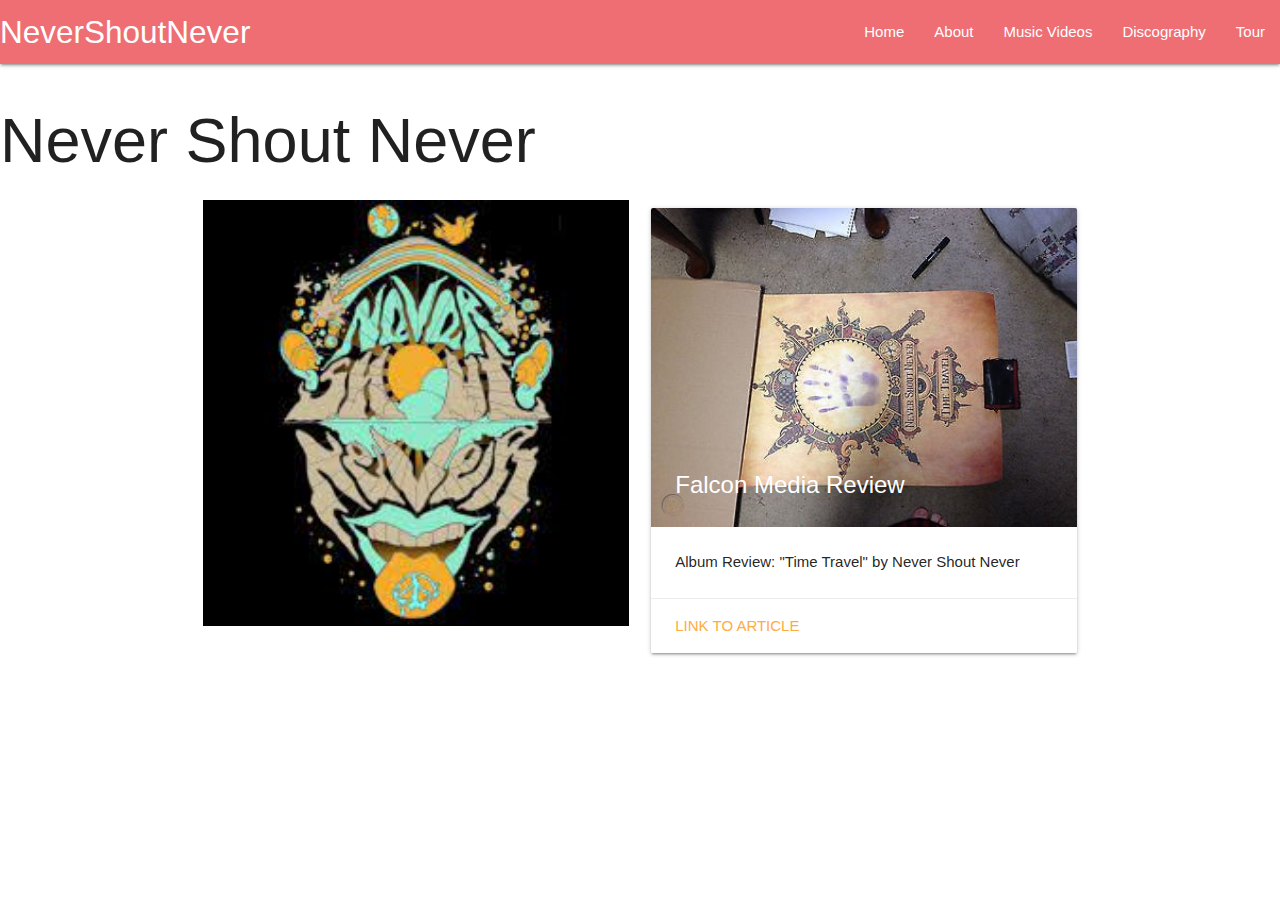
<file: index.html>
<!DOCTYPE html>
<html>
  <head>
    <!--Import Google Icon Font-->
    <link
      href="https://fonts.googleapis.com/icon?family=Material+Icons"
      rel="stylesheet"
    />
    <!-- Compiled and minified CSS -->
    <link
      rel="stylesheet"
      href="https://cdnjs.cloudflare.com/ajax/libs/materialize/1.0.0/css/materialize.min.css"
    />

    <!--Let browser know website is optimized for mobile-->
    <meta name="viewport" content="width=device-width, initial-scale=1.0" />

    <link rel="stylesheet" href="./css/style.css" />
  </head>

  <body>
    <nav>
      <div class="nav-wrapper">
        <a href="#!" class="brand-logo">NeverShoutNever</a>
        <a href="#" data-target="mobile-demo" class="sidenav-trigger"
          ><i class="material-icons">menu</i></a
        >

        <ul class="right hide-on-med-and-down">
          <li><a href="index.html">Home</a></li>
          <li><a href="about.html">About</a></li>
          <li><a href="musicvideos.html">Music Videos</a></li>
          <li><a href="discography.html">Discography</a></li>
          <li><a href="tour.html">Tour</a></li>
        </ul>
      </div>
    </nav>

    <ul class="sidenav" id="mobile-demo">
      <li><a href="index.html">Home</a></li>
      <li><a href="about.html">About</a></li>
      <li><a href="musicvideos.html">Music Videos</a></li>
      <li><a href="discography.html">Discography</a></li>
      <li><a href="tour.html">Tour</a></li>
    </ul>

    <h1>Never Shout Never</h1>

      <div class="container">
        <div class="row">
          <div class="col s12 m6">
            <img src="./images/Index1.jpeg" alt="test" />
          </div>
  
          <div class="col s12 m6">
            <div class="card">
              <div class="card-image">
                <img src="images/falcon.jpg" />
                <span class="card-title">Falcon Media Review</span>
              </div>
              <div class="card-content">
                <p>Album Review: "Time Travel" by Never Shout Never</p>
              </div>
              <div class="card-action">
                <a
                  href="https://www.bgfalconmedia.com/falcon_media_brands/bg_news/album-review-time-travel-by-never-shout-never/article_ef287a7e-eeb4-11e0-887a-001cc4c002e0.html"
                  >LINK TO ARTICLE</a
                >

      

   
          </div>
        </div>
      </div>
    </div>

    <!--Compiled and minifed jQuery -->
    <script src="https://ajax.googleapis.com/ajax/libs/jquery/2.2.4/jquery.min.js"></script>

    <script>
      $(document).ready(function () {
        $(".sidenav").sidenav();
      });
    </script>
    <!-- Compiled and minified JavaScript -->
    <script src="https://cdnjs.cloudflare.com/ajax/libs/materialize/1.0.0/js/materialize.min.js"></script>
  </body>
</html>
</file>
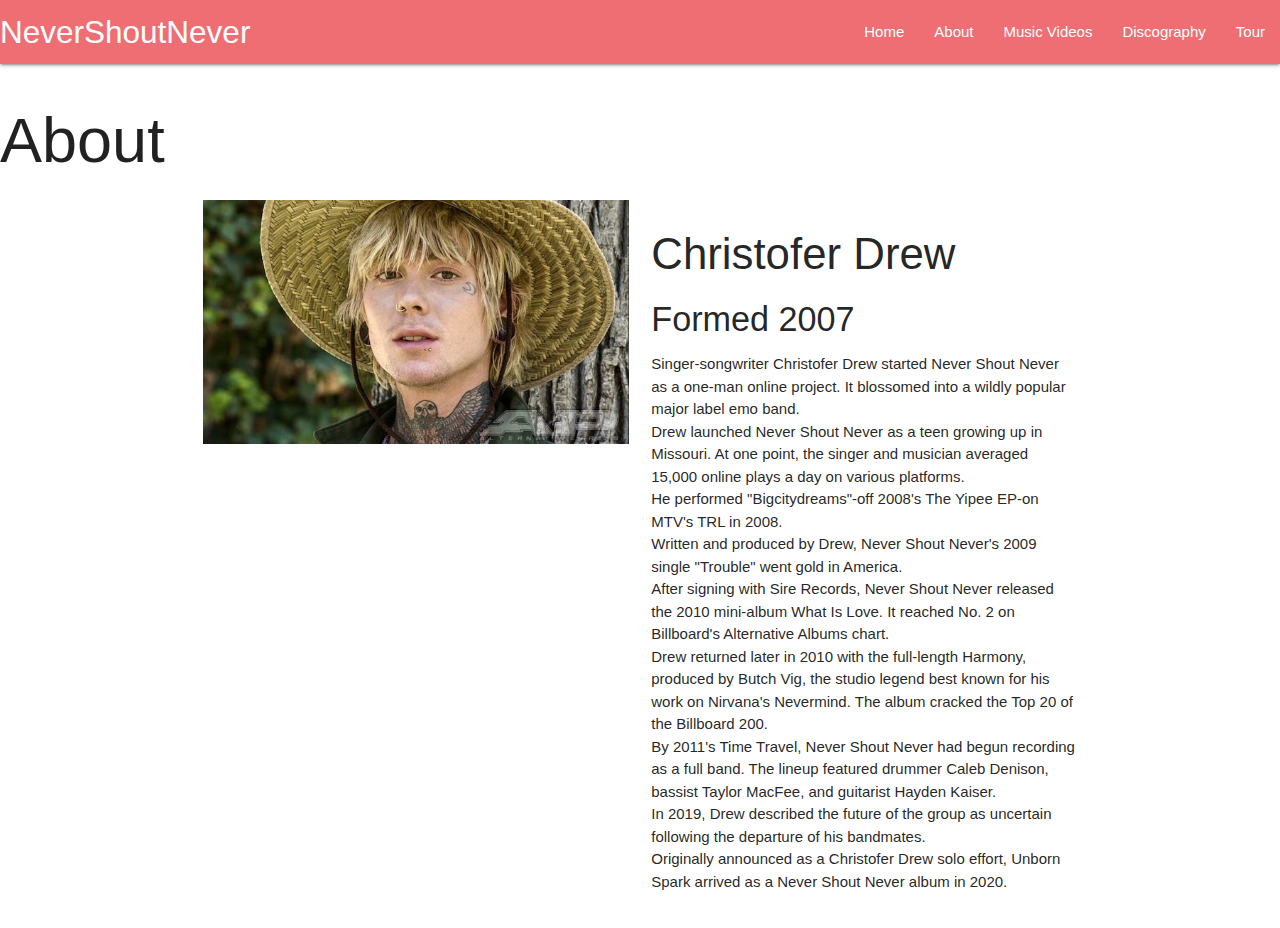
<file: about.html>
<!DOCTYPE html>
<html>
  <head>
    <!--Import Google Icon Font-->
    <link
      href="https://fonts.googleapis.com/icon?family=Material+Icons"
      rel="stylesheet"
    />
    <!-- Compiled and minified CSS -->
    <link
      rel="stylesheet"
      href="https://cdnjs.cloudflare.com/ajax/libs/materialize/1.0.0/css/materialize.min.css"
    />

    <!--Let browser know website is optimized for mobile-->
    <meta name="viewport" content="width=device-width, initial-scale=1.0" />

    <link rel="stylesheet" href="./css/style.css" />
  </head>

  <body>
    <nav>
      <div class="nav-wrapper">
        <a href="#!" class="brand-logo">NeverShoutNever</a>
        <a href="#" data-target="mobile-demo" class="sidenav-trigger"
          ><i class="material-icons">menu</i></a
        >

        <ul class="right hide-on-med-and-down">
          <li><a href="index.html">Home</a></li>
          <li><a href="about.html">About</a></li>
          <li><a href="musicvideos.html">Music Videos</a></li>
          <li><a href="discography.html">Discography</a></li>
          <li><a href="tour.html">Tour</a></li>
        </ul>
      </div>
    </nav>

    <ul class="sidenav" id="mobile-demo">
      <li><a href="index.html">Home</a></li>
      <li><a href="about.html">About</a></li>
      <li><a href="musicvideos.html">Music Videos</a></li>
      <li><a href="discography.html">Discography</a></li>
      <li><a href="tour.html">Tour</a></li>
    </ul>

    <h1>About</h1>

    <div class="container">
      <div class="row">
        <div class="col s12 m6">
          <img src="./images/nsnface.jpg" alt="Christopher Drew" />
        </div>

        <div class="col s12 m6">
          <h3>Christofer Drew</h3>
          <h4>Formed 2007</h4>
          <p>
            Singer-songwriter Christofer Drew started Never Shout Never as a
            one-man online project. It blossomed into a wildly popular major
            label emo band. <br />
            Drew launched Never Shout Never as a teen growing up in Missouri. At
            one point, the singer and musician averaged 15,000 online plays a
            day on various platforms. <br />
            He performed "Bigcitydreams"-off 2008's The Yipee EP-on MTV's TRL in
            2008. <br />
            Written and produced by Drew, Never Shout Never's 2009 single
            "Trouble" went gold in America. <br />
            After signing with Sire Records, Never Shout Never released the 2010
            mini-album What Is Love. It reached No. 2 on Billboard's Alternative
            Albums chart. <br />
            Drew returned later in 2010 with the full-length Harmony, produced
            by Butch Vig, the studio legend best known for his work on Nirvana's
            Nevermind. The album cracked the Top 20 of the Billboard 200. <br />
            By 2011's Time Travel, Never Shout Never had begun recording as a
            full band. The lineup featured drummer Caleb Denison, bassist Taylor
            MacFee, and guitarist Hayden Kaiser. <br />
            In 2019, Drew described the future of the group as uncertain
            following the departure of his bandmates. <br />
            Originally announced as a Christofer Drew solo effort, Unborn Spark
            arrived as a Never Shout Never album in 2020.
          </p>
        </div>
      </div>
    </div>
    <!--Compiled and minifed jQuery -->
    <script src="https://ajax.googleapis.com/ajax/libs/jquery/2.2.4/jquery.min.js"></script>

    <script>
      $(document).ready(function () {
        $(".sidenav").sidenav();
      });
    </script>
    <!-- Compiled and minified JavaScript -->
    <script src="https://cdnjs.cloudflare.com/ajax/libs/materialize/1.0.0/js/materialize.min.js"></script>
  </body>
</html>
</file>
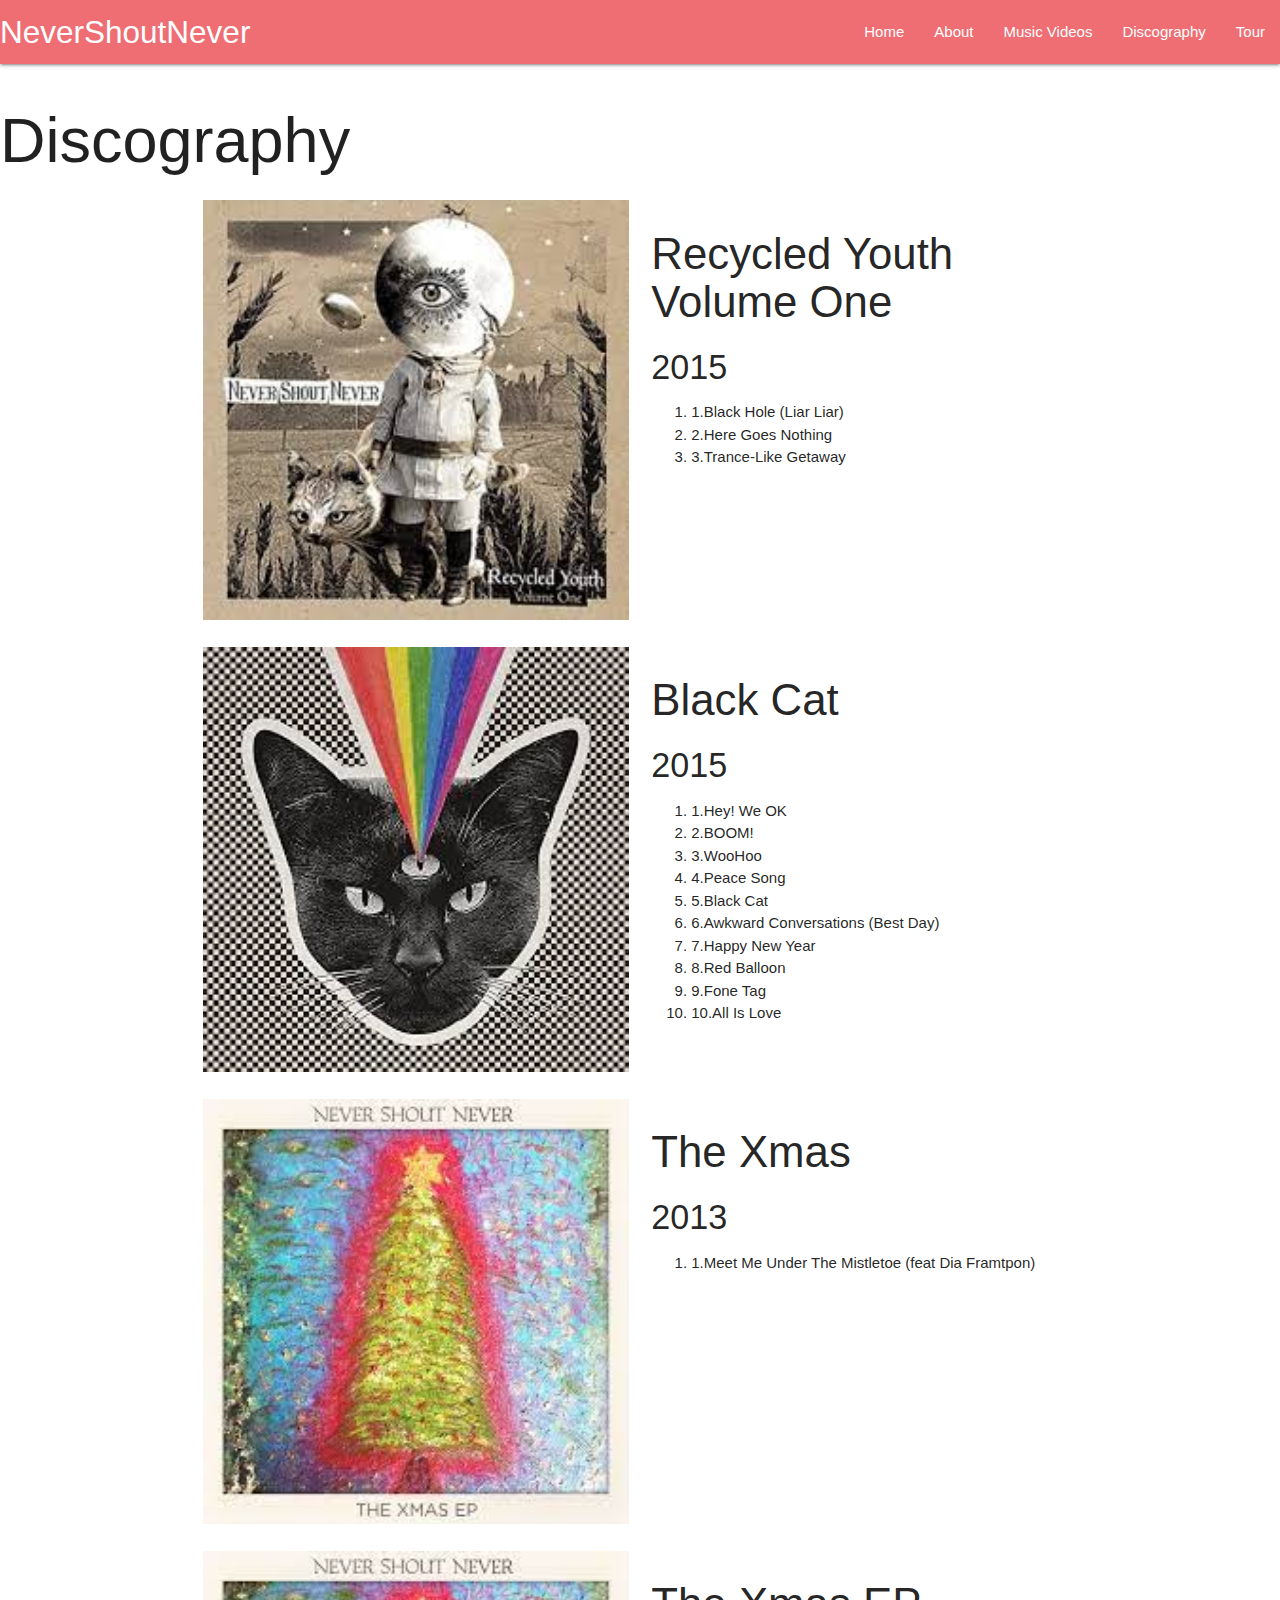
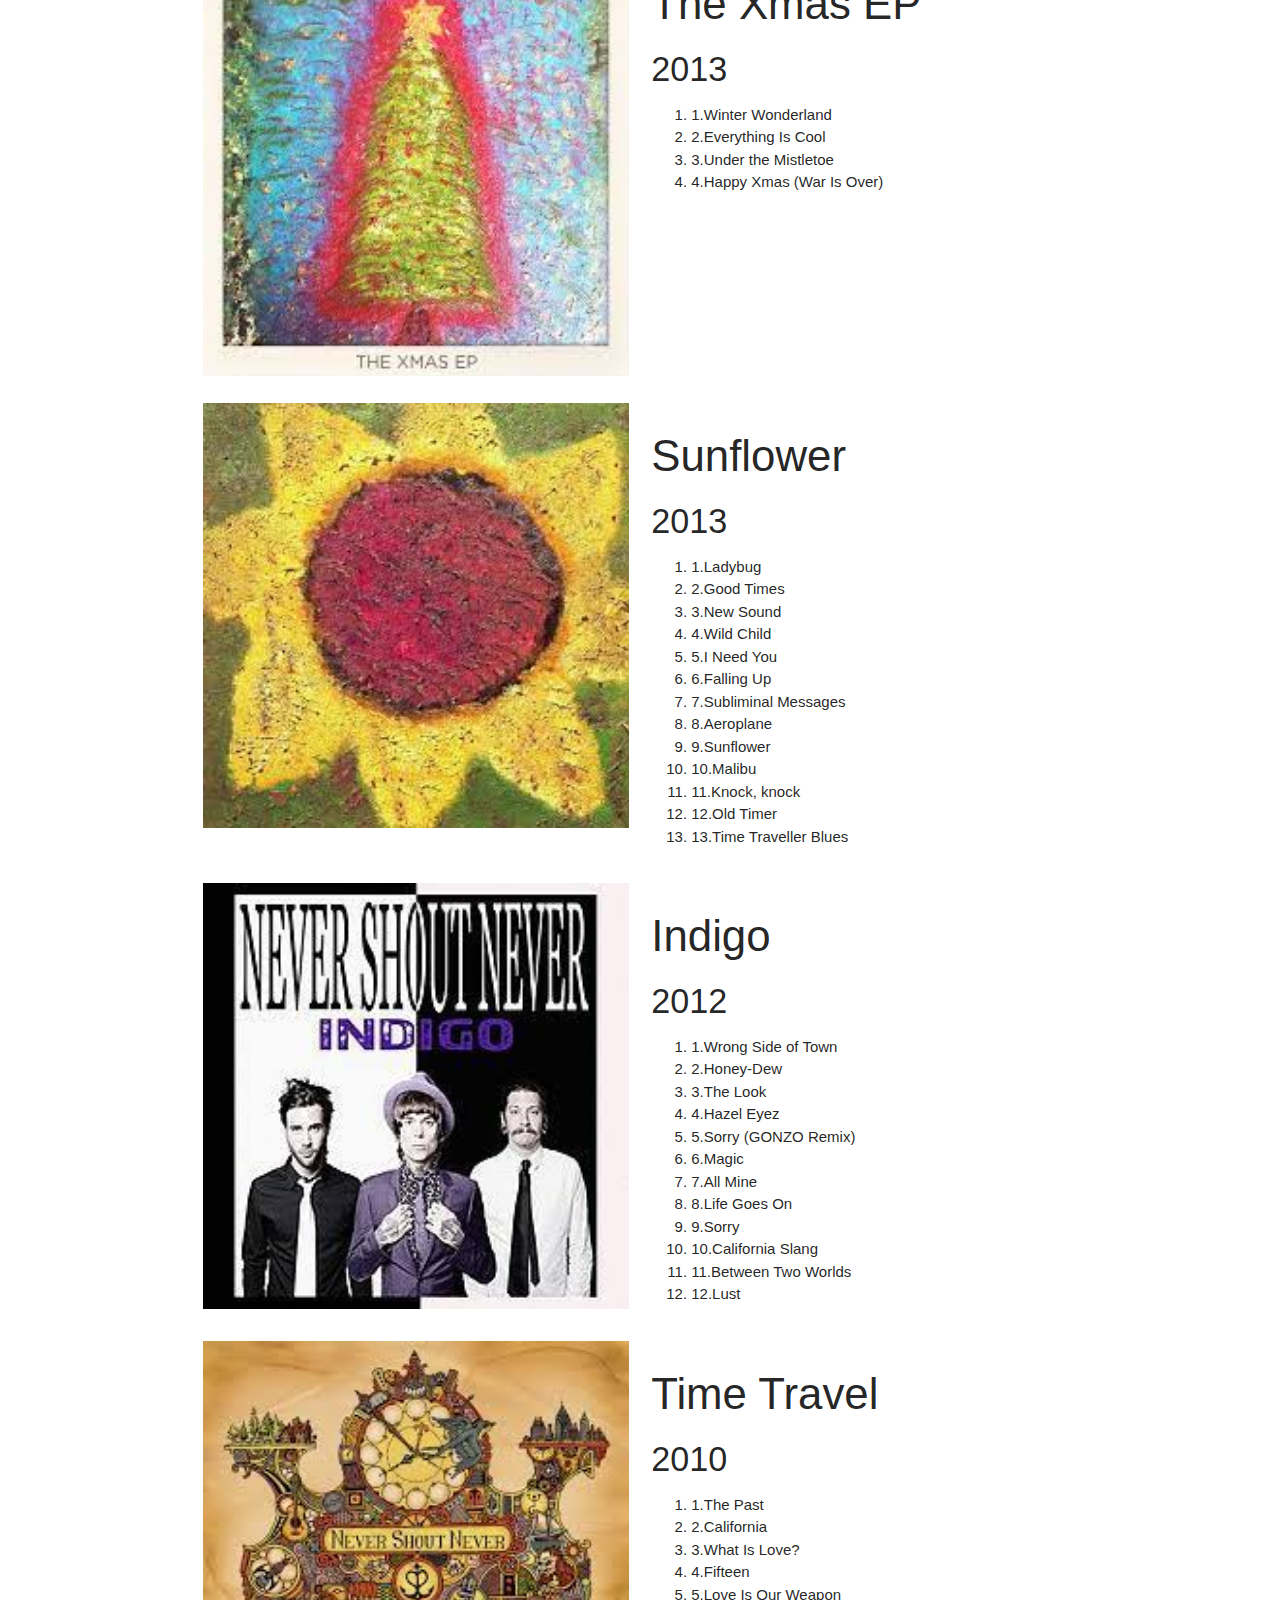
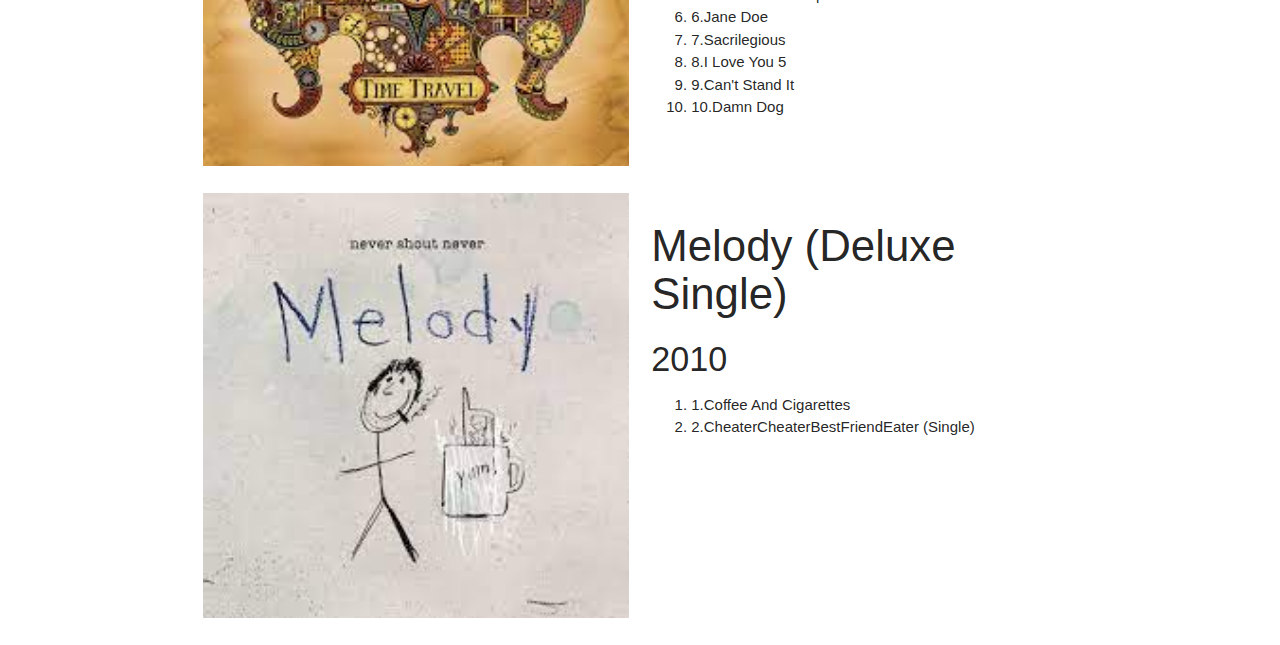
<file: discography.html>
<!DOCTYPE html>
<html>
  <head>
    <!--Import Google Icon Font-->
    <link
      href="https://fonts.googleapis.com/icon?family=Material+Icons"
      rel="stylesheet"
    />
    <!-- Compiled and minified CSS -->
    <link
      rel="stylesheet"
      href="https://cdnjs.cloudflare.com/ajax/libs/materialize/1.0.0/css/materialize.min.css"
    />

    <!--Let browser know website is optimized for mobile-->
    <meta name="viewport" content="width=device-width, initial-scale=1.0" />

    <link rel="stylesheet" href="./css/style.css" />
  </head>

  <body>
    <nav>
      <div class="nav-wrapper">
        <a href="#!" class="brand-logo">NeverShoutNever</a>
        <a href="#" data-target="mobile-demo" class="sidenav-trigger"
          ><i class="material-icons">menu</i></a
        >

        <ul class="right hide-on-med-and-down">
          <li><a href="index.html">Home</a></li>
          <li><a href="about.html">About</a></li>
          <li><a href="musicvideos.html">Music Videos</a></li>
          <li><a href="discography.html">Discography</a></li>
          <li><a href="tour.html">Tour</a></li>
        </ul>
      </div>
    </nav>

    <ul class="sidenav" id="mobile-demo">
      <li><a href="index.html">Home</a></li>
      <li><a href="about.html">About</a></li>
      <li><a href="musicvideos.html">Music Videos</a></li>
      <li><a href="discography.html">Discography</a></li>
      <li><a href="tour.html">Tour</a></li>
    </ul>

    <h1>Discography</h1>

    <div class="container">
      <div class="row">
        <div class="col s12 m6">
          <img src="./images/album1.jpeg" alt="test" />
        </div>

        <div class="col s12 m6">
          <h3>Recycled Youth Volume One</h3>
          <h4>2015</h4>
          <ol>
            <li>1.Black Hole (Liar Liar)</li>
            <li>2.Here Goes Nothing</li>
            <li>3.Trance-Like Getaway</li>
          </ol>
        </div>
      </div>

      <div class="row">
        <div class="col s12 m6">
          <img src="./images/album2.jpeg" alt="test" />
        </div>

        <div class="col s12 m6">
          <h3>Black Cat</h3>
          <h4>2015</h4>
          <ol>
            <li>1.Hey! We OK</li>
            <li>2.BOOM!</li>
            <li>3.WooHoo</li>
            <li>4.Peace Song</li>
            <li>5.Black Cat</li>
            <li>6.Awkward Conversations (Best Day)</li>
            <li>7.Happy New Year</li>
            <li>8.Red Balloon</li>
            <li>9.Fone Tag</li>
            <li>10.All Is Love</li>
          </ol>
        </div>
      </div>

      <div class="row">
        <div class="col s12 m6">
          <img src="./images/album3.jpeg" alt="test" />
        </div>

        <div class="col s12 m6">
          <h3>The Xmas</h3>
          <h4>2013</h4>
          <ol>
            <li>1.Meet Me Under The Mistletoe (feat Dia Framtpon)</li>
          </ol>
        </div>
      </div>

      <div class="row">
        <div class="col s12 m6">
          <img src="./images/album3.jpeg" alt="test" />
        </div>

        <div class="col s12 m6">
          <h3>The Xmas EP</h3>
          <h4>2013</h4>
          <ol>
            <li>1.Winter Wonderland</li>
            <li>2.Everything Is Cool</li>
            <li>3.Under the Mistletoe</li>
            <li>4.Happy Xmas (War Is Over)</li>
          </ol>
        </div>
      </div>

      <div class="row">
        <div class="col s12 m6">
          <img src="./images/album5.jpeg" alt="test" />
        </div>

        <div class="col s12 m6">
          <h3>Sunflower</h3>
          <h4>2013</h4>
          <ol>
            <li>1.Ladybug</li>
            <li>2.Good Times</li>
            <li>3.New Sound</li>
            <li>4.Wild Child</li>
            <li>5.I Need You</li>
            <li>6.Falling Up</li>
            <li>7.Subliminal Messages</li>
            <li>8.Aeroplane</li>
            <li>9.Sunflower</li>
            <li>10.Malibu</li>
            <li>11.Knock, knock</li>
            <li>12.Old Timer</li>
            <li>13.Time Traveller Blues</li>
          </ol>
        </div>
      </div>

      <div class="row">
        <div class="col s12 m6">
          <img src="./images/album6.jpeg" alt="test" />
        </div>

        <div class="col s12 m6">
          <h3>Indigo</h3>
          <h4>2012</h4>
          <ol>
            <li>1.Wrong Side of Town</li>
            <li>2.Honey-Dew</li>
            <li>3.The Look</li>
            <li>4.Hazel Eyez</li>
            <li>5.Sorry (GONZO Remix)</li>
            <li>6.Magic</li>
            <li>7.All Mine</li>
            <li>8.Life Goes On</li>
            <li>9.Sorry</li>
            <li>10.California Slang</li>
            <li>11.Between Two Worlds</li>
            <li>12.Lust</li>
          </ol>
        </div>
      </div>

      <div class="row">
        <div class="col s12 m6">
          <img src="./images/Album7.jpeg" alt="test" />
        </div>

        <div class="col s12 m6">
          <h3>Time Travel</h3>
          <h4>2010</h4>
          <ol>
            <li>1.The Past</li>
            <li>2.California</li>
            <li>3.What Is Love?</li>
            <li>4.Fifteen</li>
            <li>5.Love Is Our Weapon</li>
            <li>6.Jane Doe</li>
            <li>7.Sacrilegious</li>
            <li>8.I Love You 5</li>
            <li>9.Can't Stand It</li>
            <li>10.Damn Dog</li>
          </ol>
        </div>
      </div>

      <div class="row">
        <div class="col s12 m6">
          <img src="./images/Album8.jpeg" alt="test" />
        </div>

        <div class="col s12 m6">
          <h3>Melody (Deluxe Single)</h3>
          <h4>2010</h4>
          <ol>
            <li>1.Coffee And Cigarettes</li>
            <li>2.CheaterCheaterBestFriendEater (Single)</li>
          </ol>
        </div>
      </div>
    </div>

    <!--Compiled and minifed jQuery -->
    <script src="https://ajax.googleapis.com/ajax/libs/jquery/2.2.4/jquery.min.js"></script>

    <script>
      $(document).ready(function () {
        $(".sidenav").sidenav();
      });
    </script>
    <!-- Compiled and minified JavaScript -->
    <script src="https://cdnjs.cloudflare.com/ajax/libs/materialize/1.0.0/js/materialize.min.js"></script>
  </body>
</html>
</file>
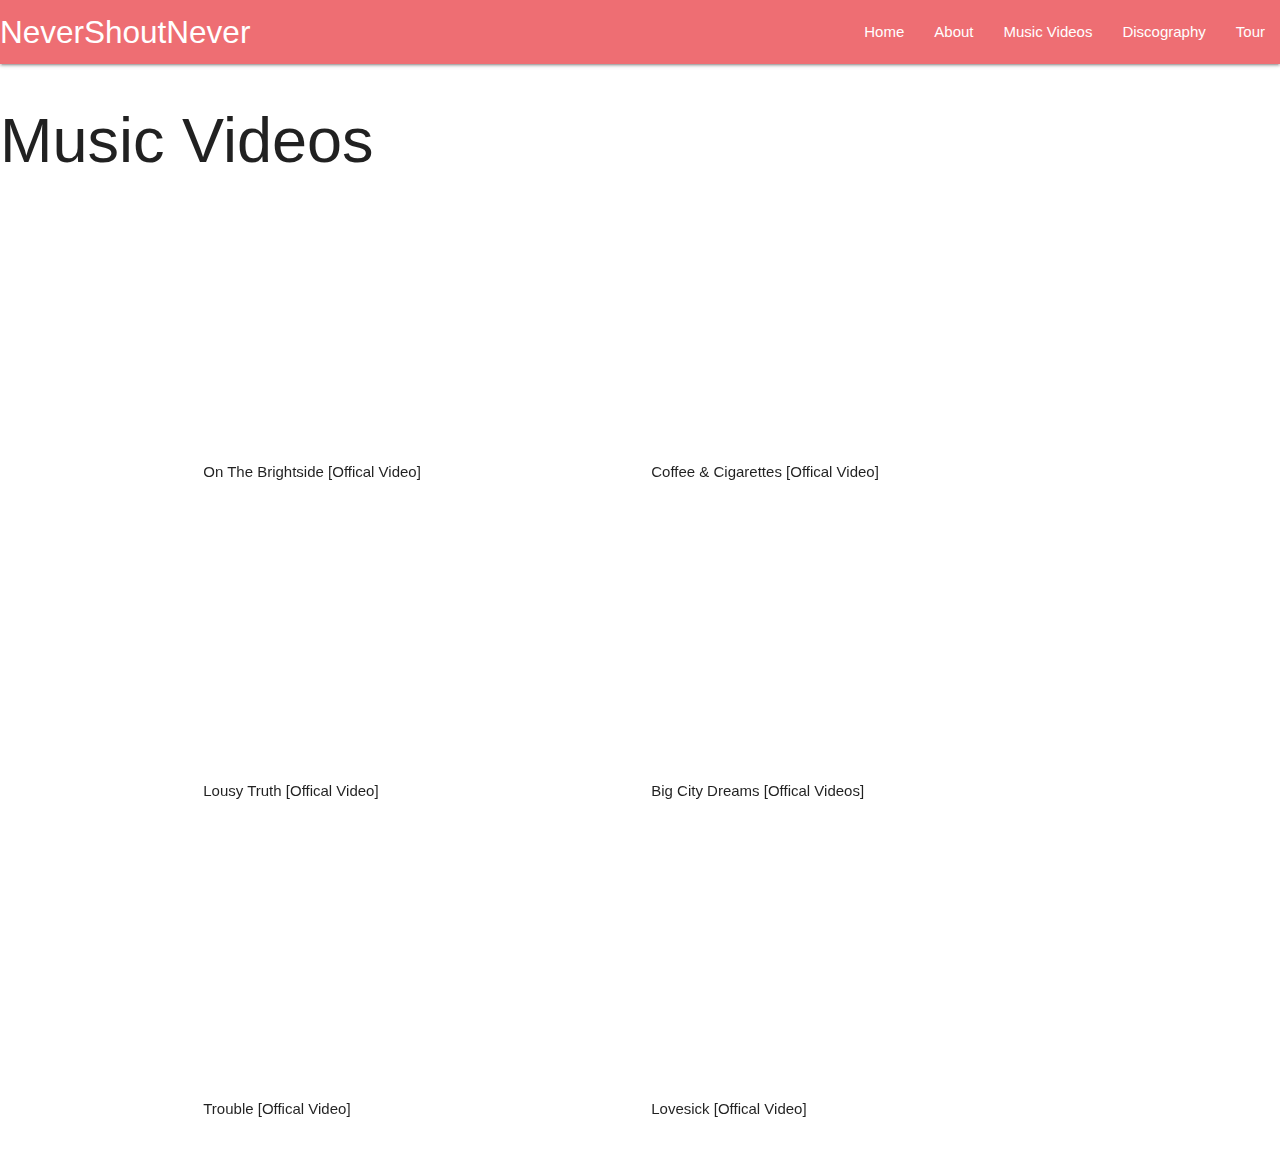
<file: musicvideos.html>
<!DOCTYPE html>
<html>
  <head>
    <!--Import Google Icon Font-->
    <link
      href="https://fonts.googleapis.com/icon?family=Material+Icons"
      rel="stylesheet"
    />
    <!-- Compiled and minified CSS -->
    <link
      rel="stylesheet"
      href="https://cdnjs.cloudflare.com/ajax/libs/materialize/1.0.0/css/materialize.min.css"
    />

    <!--Let browser know website is optimized for mobile-->
    <meta name="viewport" content="width=device-width, initial-scale=1.0" />

    <link rel="stylesheet" href="./css/style.css" />
  </head>

  <body>
    <nav>
      <div class="nav-wrapper">
        <a href="#!" class="brand-logo">NeverShoutNever</a>
        <a href="#" data-target="mobile-demo" class="sidenav-trigger"
          ><i class="material-icons">menu</i></a
        >

        <ul class="right hide-on-med-and-down">
          <li><a href="index.html">Home</a></li>
          <li><a href="about.html">About</a></li>
          <li><a href="musicvideos.html">Music Videos</a></li>
          <li><a href="discography.html">Discography</a></li>
          <li><a href="tour.html">Tour</a></li>
        </ul>
      </div>
    </nav>

    <ul class="sidenav" id="mobile-demo">
      <li><a href="index.html">Home</a></li>
      <li><a href="about.html">About</a></li>
      <li><a href="musicvideos.html">Music Videos</a></li>
      <li><a href="discography.html">Discography</a></li>
      <li><a href="tour.html">Tour</a></li>
    </ul>

    <h1>Music Videos</h1>

    <div class="container">
      <div class="row">
        <div class="col s12 m6">
          <iframe
            class="video"
            src="https://www.youtube.com/embed/-zm6i-C0p1Y"
            title="YouTube video player"
            frameborder="0"
            allow="accelerometer; autoplay; clipboard-write; encrypted-media; gyroscope; picture-in-picture"
            allowfullscreen
          ></iframe>
          <p>On The Brightside [Offical Video]</p>
        </div>

        <div class="col s12 m6">
          <iframe
            class="video"
            src="https://www.youtube.com/embed/kBy-Pt3asMQ"
            title="YouTube video player"
            frameborder="0"
            allow="accelerometer; autoplay; clipboard-write; encrypted-media; gyroscope; picture-in-picture"
            allowfullscreen
          ></iframe>
          <p>Coffee & Cigarettes [Offical Video]</p>
        </div>
      </div>
      <div class="row">
        <div class="col s12 m6">
          <iframe
            class="video"
            src="https://www.youtube.com/embed/8DHubt2CJY4"
            title="YouTube video player"
            frameborder="0"
            allow="accelerometer; autoplay; clipboard-write; encrypted-media; gyroscope; picture-in-picture"
            allowfullscreen
          >
          </iframe>
          <p>Lousy Truth [Offical Video]</p>
        </div>

        <div class="col s12 m6">
          <iframe
            class="video"
            src="https://www.youtube.com/embed/TMlj28o-Avk"
            title="YouTube video player"
            frameborder="0"
            allow="accelerometer; autoplay; clipboard-write; encrypted-media; gyroscope; picture-in-picture"
            allowfullscreen
          >
          </iframe>
          <p>Big City Dreams [Offical Videos]</p>
        </div>
      </div>

      <div class="row">
        <div class="col s12 m6">
          <iframe
            class="video"
            src="https://www.youtube.com/embed/MjSJqWkY0vM"
            title="YouTube video player"
            frameborder="0"
            allow="accelerometer; autoplay; clipboard-write; encrypted-media; gyroscope; picture-in-picture"
            allowfullscreen
          ></iframe>
          <p>Trouble [Offical Video]</p>
        </div>

        <div class="col s12 m6">
          <iframe
            class="video"
            src="https://www.youtube.com/embed/660p4M1_le8"
            title="YouTube video player"
            frameborder="0"
            allow="accelerometer; autoplay; clipboard-write; encrypted-media; gyroscope; picture-in-picture"
            allowfullscreen
          >
          </iframe>
          <p>Lovesick [Offical Video]</p>
        </div>
      </div>
    </div>

    <!--Compiled and minifed jQuery -->
    <script src="https://ajax.googleapis.com/ajax/libs/jquery/2.2.4/jquery.min.js"></script>

    <script>
      $(document).ready(function () {
        $(".sidenav").sidenav();
      });
    </script>
    <!-- Compiled and minified JavaScript -->
    <script src="https://cdnjs.cloudflare.com/ajax/libs/materialize/1.0.0/js/materialize.min.js"></script>
  </body>
</html>
</file>
<file: css/style.css>
.video {
  aspect-ratio: 16 / 9;
  width: 100%;
}

img {
  width: 100%;
}
</file>
